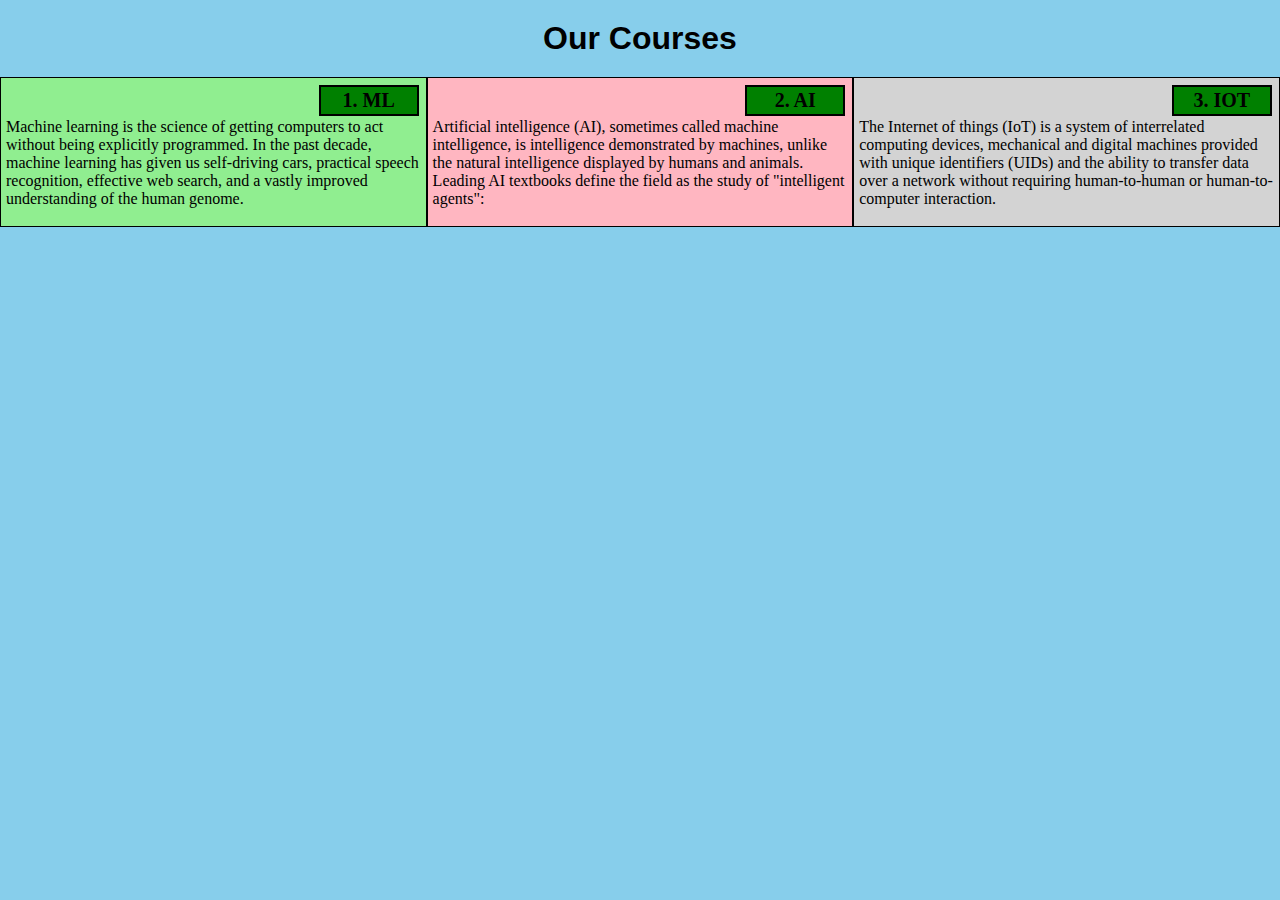
<file: Module-2-solution/index.html>
<!DOCTYPE html>
<html>
<head>
  <meta charset="utf-8">
  <meta name="viewport" content="width=device-width,initial-scale=1">
  <title>Module-2 Assignment - Responsive Page</title>
  <link rel="stylesheet" href="css/styles.css">
</head>
<body>

  <h1>Our Courses</h1>

  <div class="container-fluid">

    <div class="row">
      <section class="col4">
          <h2>1. ML</h2>
          <p>Machine learning is the science of getting computers to act without being explicitly programmed. In the past decade, machine learning has given us self-driving cars, practical speech recognition, effective web search, and a vastly improved understanding of the human genome.</p>
      </section>

      <section class="col6">
          <h2>2. AI</h2>
          <p>Artificial intelligence (AI), sometimes called machine intelligence, is intelligence demonstrated by machines, unlike the natural intelligence displayed by humans and animals. Leading AI textbooks define the field as the study of "intelligent agents":</p>    
      </section>

      <section class="col12">
          <h2>3. IOT</h2>
          <p>The Internet of things (IoT) is a system of interrelated computing devices, mechanical and digital machines provided with unique identifiers (UIDs) and the ability to transfer data over a network without requiring human-to-human or human-to-computer interaction.</p>
      </section> 
    </div>   
  </div>
    
</body>
</html>
</file>
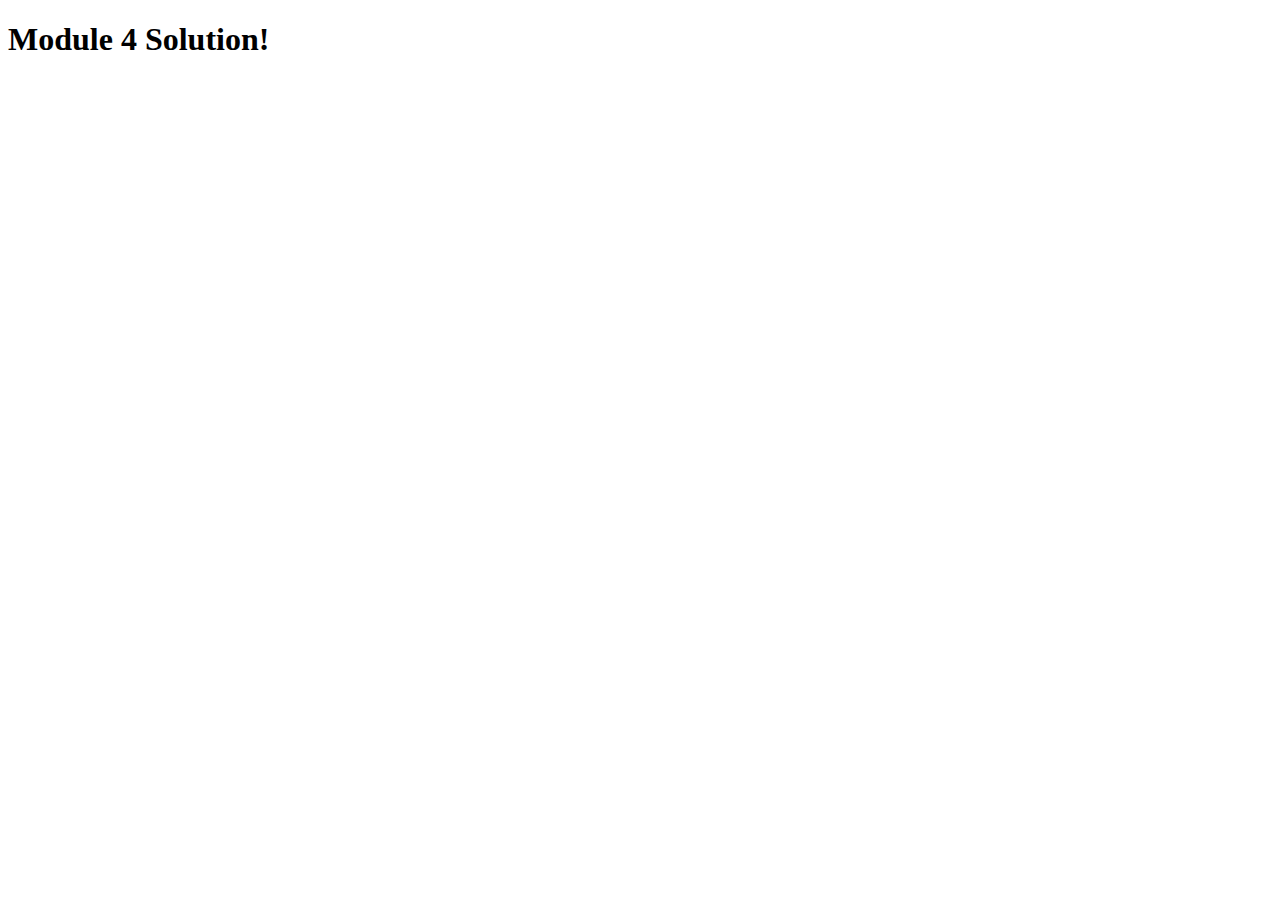
<file: Module-4-solution/index.html>
<!DOCTYPE html>
<html>
<head>
  <meta charset="utf-8">
  <title>Module 4 Solution</title>
  <script src="SpeakHello.js"></script>
  <script src="SpeakGoodBye.js"></script>
  <script src="script.js"></script>
</head>
<body>
  <h1>Module 4 Solution!</h1>
</body>
</html>
</file>
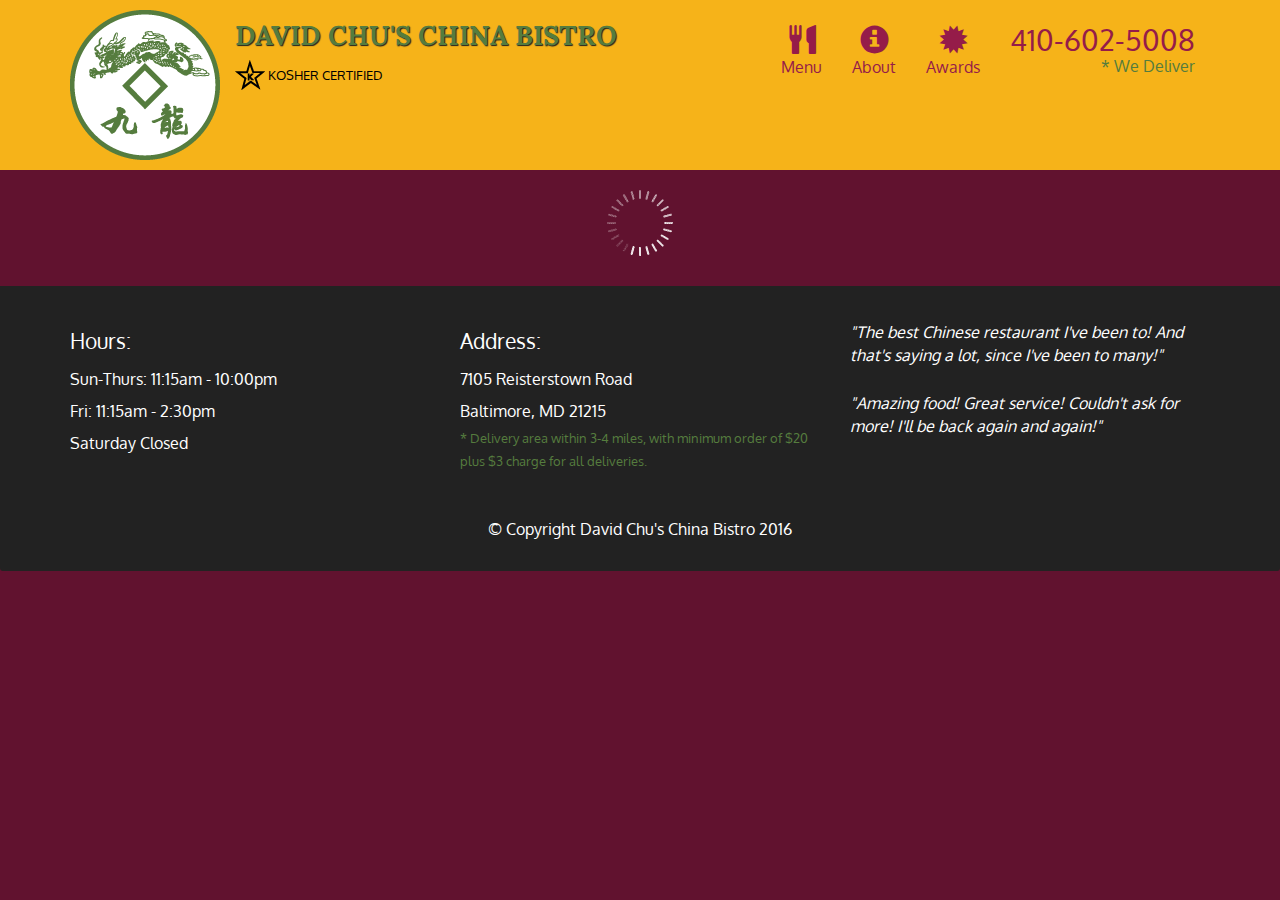
<file: Module-5-solution/index.html>
<!doctype html>
<html lang="en">
  <head>
    <meta charset="utf-8">
    <meta http-equiv="X-UA-Compatible" content="IE=edge">
    <meta name="viewport" content="width=device-width, initial-scale=1">
    <title>David Chu's China Bistro</title>
    <link rel="stylesheet" href="css/bootstrap.min.css">
    <link rel="stylesheet" href="css/styles.css">
    <link href='https://fonts.googleapis.com/css?family=Oxygen:400,300,700' rel='stylesheet' type='text/css'>
    <link href='https://fonts.googleapis.com/css?family=Lora' rel='stylesheet' type='text/css'>
  </head>
<body>
  <header>
    <nav id="header-nav" class="navbar navbar-default">
      <div class="container">
        <div class="navbar-header">
          <a href="index.html" class="pull-left visible-md visible-lg">
            <div id="logo-img" alt="Logo image"></div>
          </a>

          <div class="navbar-brand">
            <a href="index.html"><h1>David Chu's China Bistro</h1></a>
            <p>
              <img src="images/star-k-logo.png" alt="Kosher certification">
              <span>Kosher Certified</span>
            </p>
          </div>

          <button id="navbarToggle" type="button" class="navbar-toggle collapsed" data-toggle="collapse" data-target="#collapsable-nav" aria-expanded="false">
            <span class="sr-only">Toggle navigation</span>
            <span class="icon-bar"></span>
            <span class="icon-bar"></span>
            <span class="icon-bar"></span>
          </button>
        </div>
        
        <div id="collapsable-nav" class="collapse navbar-collapse">
           <ul id="nav-list" class="nav navbar-nav navbar-right">
            <li id="navHomeButton" class="visible-xs active">
              <a href="index.html">
                <span class="glyphicon glyphicon-home"></span> Home</a>
            </li>
            <li id="navMenuButton">
              <a href="#" onclick="$dc.loadMenuCategories();">
                <span class="glyphicon glyphicon-cutlery"></span><br class="hidden-xs"> Menu</a>
            </li>
            <li>
              <a href="#">
                <span class="glyphicon glyphicon-info-sign"></span><br class="hidden-xs"> About</a>
            </li>
            <li>
              <a href="#">
                <span class="glyphicon glyphicon-certificate"></span><br class="hidden-xs"> Awards</a>
            </li>
            <li id="phone" class="hidden-xs">
              <a href="tel:410-602-5008">
                <span>410-602-5008</span></a><div>* We Deliver</div>
            </li>
          </ul><!-- #nav-list -->
        </div><!-- .collapse .navbar-collapse -->
      </div><!-- .container -->
    </nav><!-- #header-nav -->
  </header>

  <div id="call-btn" class="visible-xs">
    <a class="btn" href="tel:410-602-5008">
    <span class="glyphicon glyphicon-earphone"></span>
    410-602-5008
    </a>
  </div>
  <div id="xs-deliver" class="text-center visible-xs">* We Deliver</div>

  <div id="main-content" class="container"></div>

  <footer class="panel-footer">
    <div class="container">
      <div class="row">
        <section id="hours" class="col-sm-4">
          <span>Hours:</span><br>
          Sun-Thurs: 11:15am - 10:00pm<br>
          Fri: 11:15am - 2:30pm<br>
          Saturday Closed
          <hr class="visible-xs">
        </section>
        <section id="address" class="col-sm-4">
          <span>Address:</span><br>
          7105 Reisterstown Road<br>
          Baltimore, MD 21215
          <p>* Delivery area within 3-4 miles, with minimum order of $20 plus $3 charge for all deliveries.</p>
          <hr class="visible-xs">
        </section>
        <section id="testimonials" class="col-sm-4">
          <p>"The best Chinese restaurant I've been to! And that's saying a lot, since I've been to many!"</p>
          <p>"Amazing food! Great service! Couldn't ask for more! I'll be back again and again!"</p>
        </section>
      </div>
      <div class="text-center">&copy; Copyright David Chu's China Bistro 2016</div>
    </div>
  </footer>

  <!-- jQuery (Bootstrap JS plugins depend on it) -->
  <script src="js/jquery-2.1.4.min.js"></script>
  <script src="js/bootstrap.min.js"></script>
  <script src="js/ajax-utils.js"></script>
  <script src="js/script.js"></script>
</body>
</html>
</file>
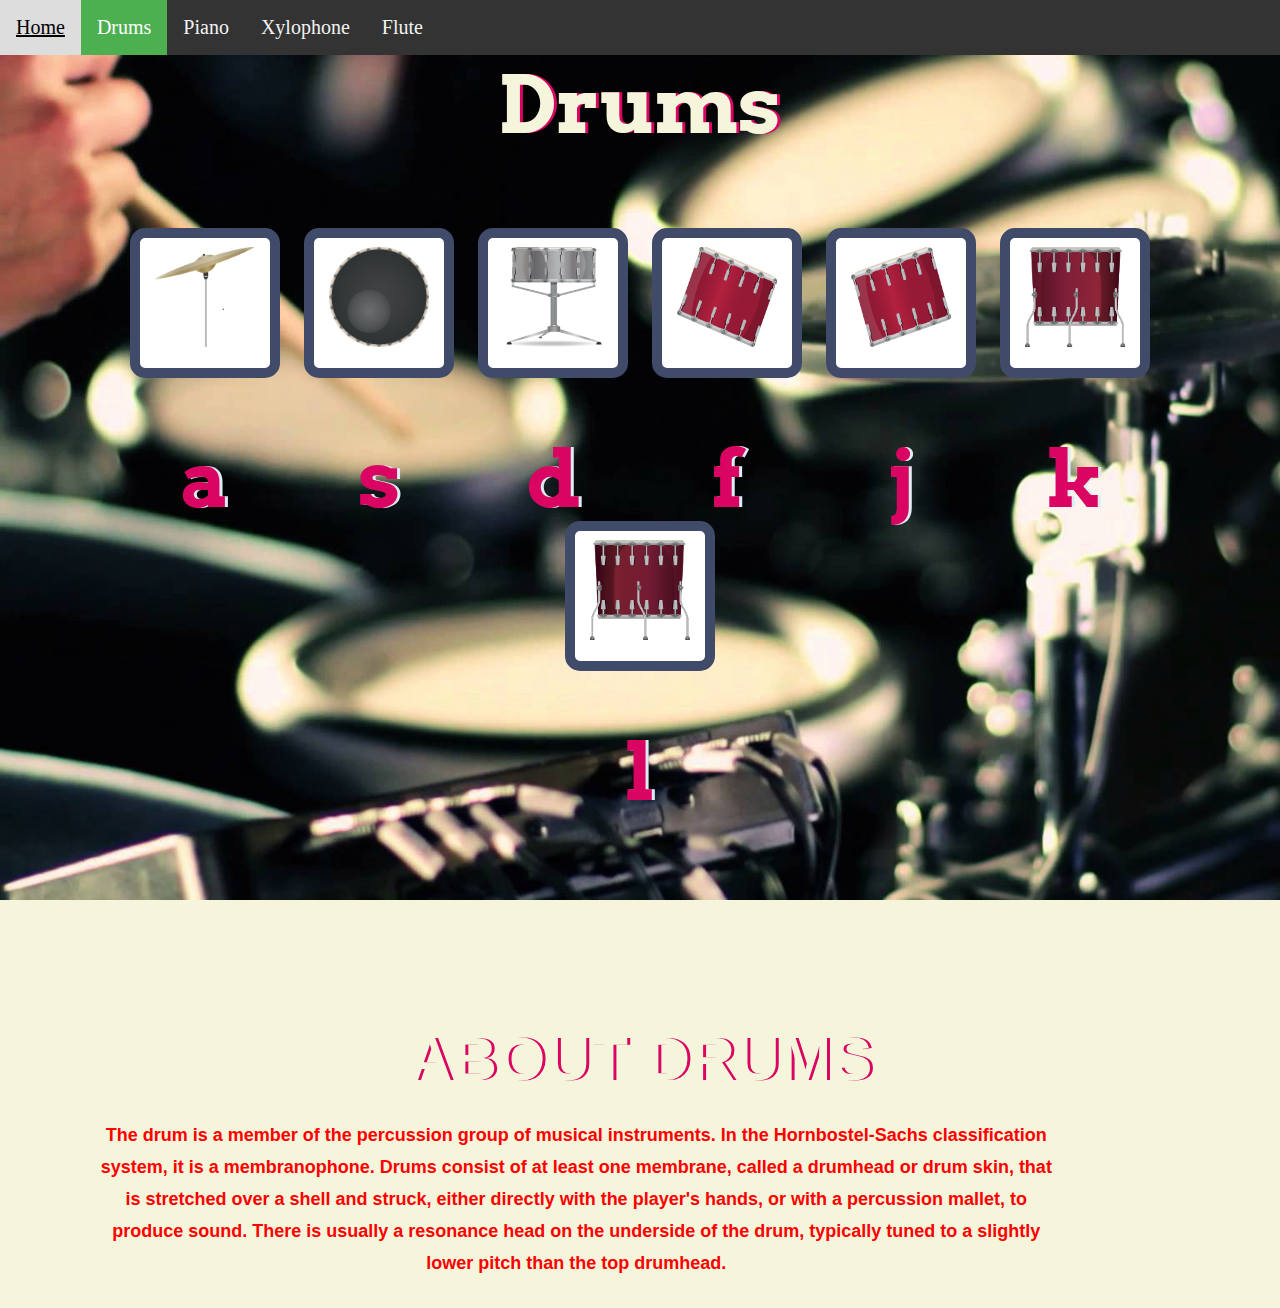
<file: College mini project/drum.html>
<!DOCTYPE html>
<html lang="en">

<head>
  <meta charset="utf-8">
  <title>Drums</title>
  <style>body{
    background-image: url("drumimages/back.jpg");
  }</style>
  <link rel="stylesheet" href="css/drumstyles.css">
  <link rel="stylesheet" href="css/animstyles.css">
  <link href="https://fonts.googleapis.com/css?family=Arvo" rel="stylesheet">
      <meta name="viewport" content="width=device-width, initial-scale=1.0" />
</head>

<body>
  <div class="topnav">
    <a href="#home">Home</a>
    <a class="active" href="#drums">Drums</a>
    <a href="#piano">Piano</a>
    <a href="xylo.html">Xylophone</a>
    <a href="flutes.html">Flute</a>
  </div>
  <h1>Drums</h1>
  <div class="set">
    <button class="a drum" id="a" ><img src="drumimages/crash.png" class="drumImage">a</button>
    <button class="s drum" id="s"><img src="drumimages/kick.png" class="drumImage">s</button>
    <button class="d drum" id="d"><img src="drumimages/snare.png"class="drumImage" >d</button>
    <button class="f drum" id="f"><img src="drumimages/tom1.png" class="drumImage">f</button>
    <button class="j drum" id="j"><img src="drumimages/tom2.png" class="drumImage">j</button>
    <button class="k drum" id="k"><img src="drumimages/tom3.png" class="drumImage">k</button>
    <button class="l drum" id="l"><img src="drumimages/tom4.png" class="drumImage">l</button>
  </div>
  <div id="audios">
    <audio data-key="a" src="drumsounds/crash.mp3"></audio>
    <audio data-key="s" src="drumsounds/kick-bass.mp3"></audio>
    <audio data-key="d" src="drumsounds/snare.mp3"></audio>
    <audio data-key="f" src="drumsounds/tom-1.mp3"></audio>
    <audio data-key="j" src="drumsounds/tom-2.mp3"></audio>
    <audio data-key="k" src="drumsounds/tom-3.mp3"></audio>
    <audio data-key="l" src="drumsounds/tom-4.mp3"></audio>
  </div>
  
  <div id="description" class="row">
    <div class="column"><h2>About Drums</h2>
    <p>The drum is a member of the percussion group of musical instruments. In the Hornbostel-Sachs classification system, it is a membranophone. Drums consist of at least one membrane, called a drumhead or drum skin, that is stretched over a shell and struck, either directly with the player's hands, or with a percussion mallet, to produce sound. There is usually a resonance head on the underside of the drum, typically tuned to a slightly lower pitch than the top drumhead.</p></div>
  </div>

  <script src="js/app.js" charset="utf-8"></script>

</body>
</html>
</file>
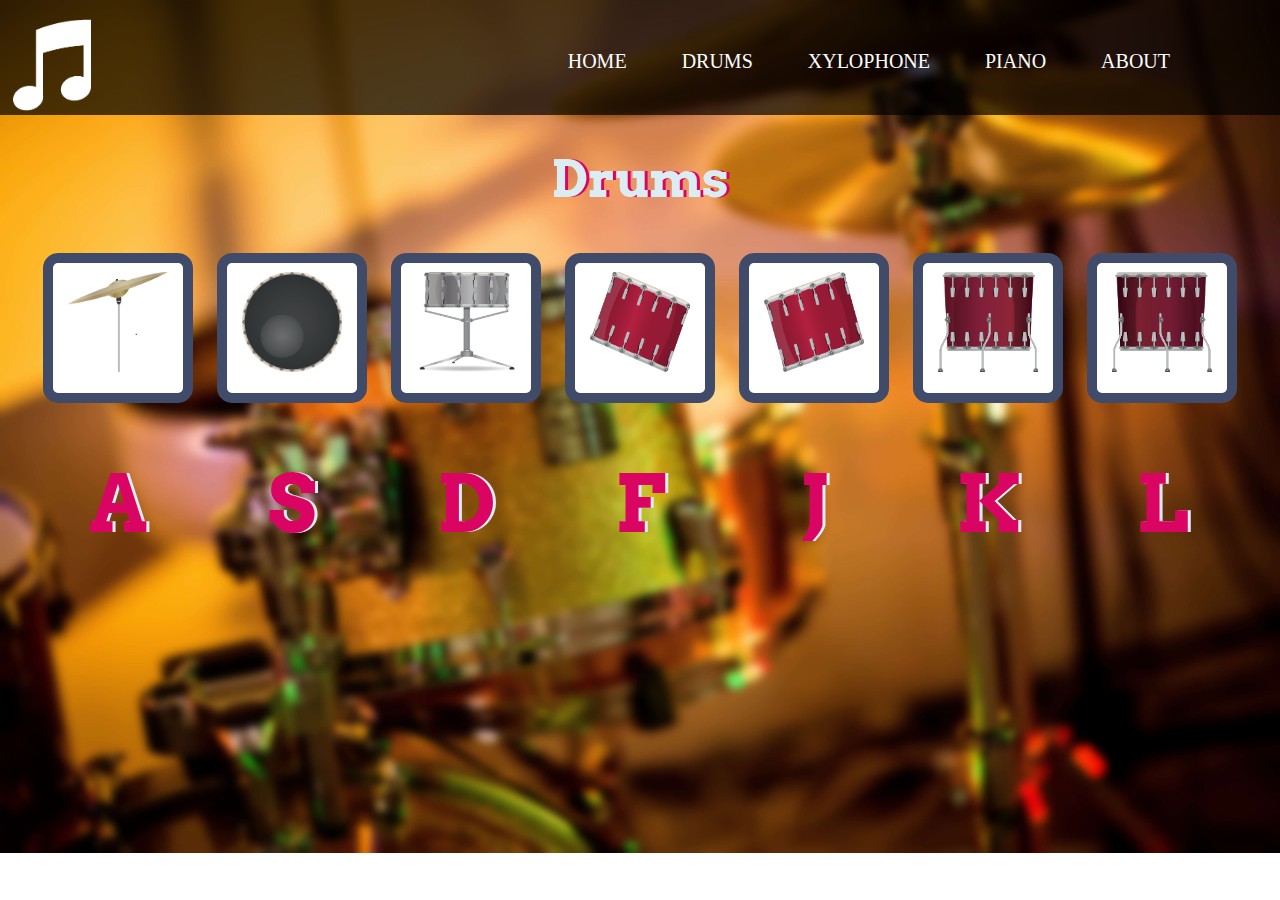
<file: Mini Project/drum.html>
<!DOCTYPE html>
<html lang="en">

<head>
  <meta charset="utf-8">
  <title>Drums</title>
  <link rel="stylesheet" href="css/drumstyles.css">
  <link href="https://fonts.googleapis.com/css?family=Arvo" rel="stylesheet">
      <meta name="viewport" content="width=device-width, initial-scale=1.0" />
</head>

<body>
  <nav>
    <div class="topnav">
        <div class="row clearfix">
            <img src="Images/Untitled.png" class="logo">
            <ul class="main-nav">
                <li><a href="index.html" >HOME</a></li>
                <li><a href="drum.html" >DRUMS</a></li>
                <li><a href="xylo.html" >XYLOPHONE</a></li>
                <li><a href="#" >PIANO</a></li>
                <li><a href="#" >ABOUT</a></li>
            </ul>
        </div>
    </div>
</nav>
  <h1>Drums</h1>
  <div class="set">
    <button class="a drum" ><img src="Images/drumimages/crash.png">A</button>
    <button class="s drum"><img src="Images/drumimages/kick.png">S</button>
    <button class="d drum"><img src="Images/drumimages/snare.png">D</button>
    <button class="f drum"><img src="Images/drumimages/tom1.png">F</button>
    <button class="j drum"><img src="Images/drumimages/tom2.png">J</button>
    <button class="k drum"><img src="Images/drumimages/tom3.png">K</button>
    <button class="l drum"><img src="Images/drumimages/tom4.png">L</button>
  </div>
  <div id="audios">
    <audio data-key="a" src="drumsounds/crash.mp3"></audio>
    <audio data-key="s" src="drumsounds/kick-bass.mp3"></audio>
    <audio data-key="d" src="drumsounds/snare.mp3"></audio>
    <audio data-key="f" src="drumsounds/tom-1.mp3"></audio>
    <audio data-key="j" src="drumsounds/tom-2.mp3"></audio>
    <audio data-key="k" src="drumsounds/tom-3.mp3"></audio>
    <audio data-key="l" src="drumsounds/tom-4.mp3"></audio>
  </div>

  <script src="js/app.js" charset="utf-8"></script>

</body>
</html>
</file>
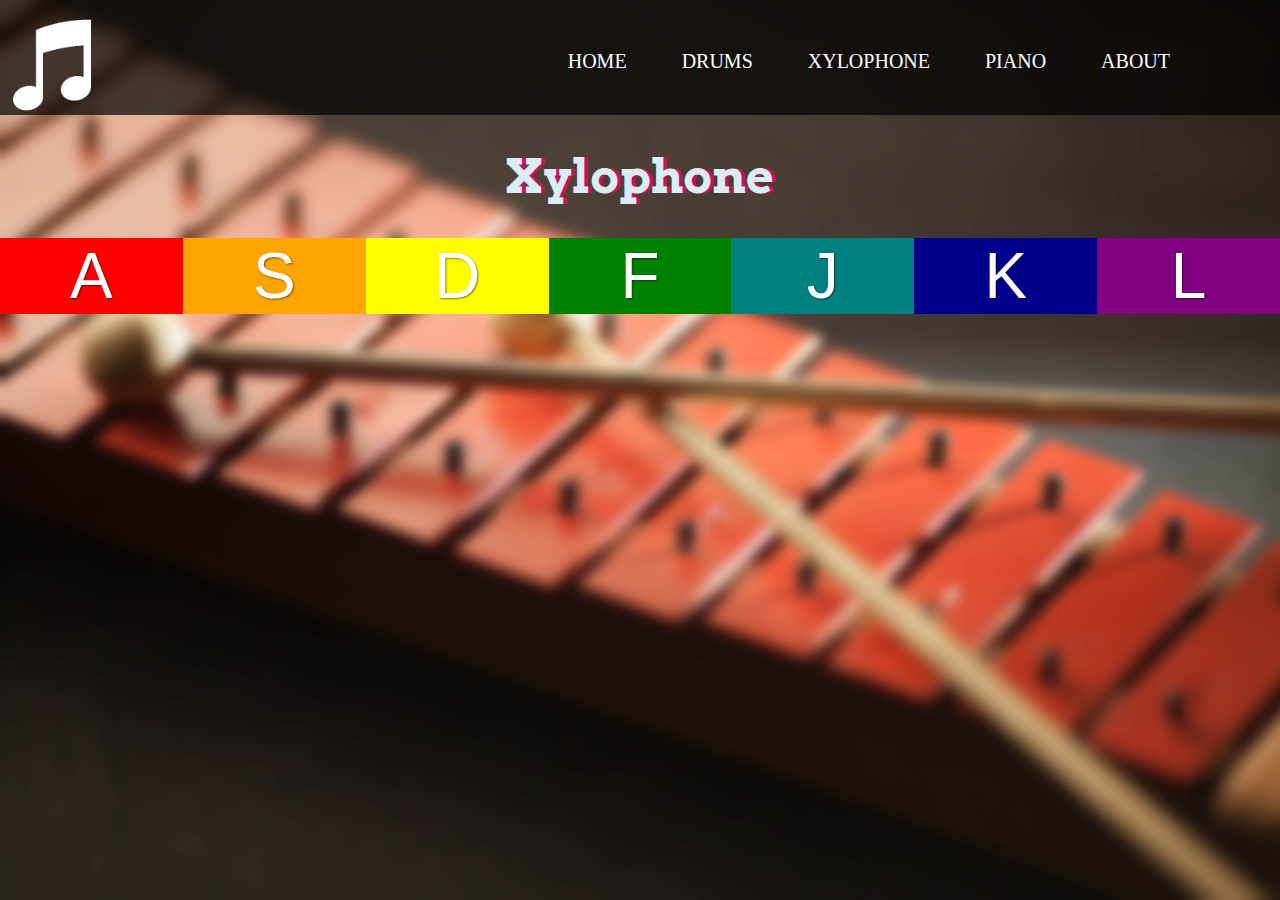
<file: Mini Project/xylo.html>
<!DOCTYPE html>
<html lang="en">
  <head>
    <meta charset="UTF-8" />
    <meta name="viewport" content="width=device-width, initial-scale=1.0" />
    <link href="https://fonts.googleapis.com/css?family=Arvo" rel="stylesheet">
    <title>Xylophone</title>
    <link rel="stylesheet" href="css/xylostyle.css" />
  </head>
  <body>
    <nav>
      <div class="topnav">
          <div class="row clearfix">
              <img src="Images/Untitled.png" class="logo">
              <ul class="main-nav">
                  <li><a href="index.html" >HOME</a></li>
                  <li><a href="drum.html" >DRUMS</a></li>
                  <li><a href="xylo.html" >XYLOPHONE</a></li>
                  <li><a href="#" >PIANO</a></li>
                  <li><a href="#" >ABOUT</a></li>
              </ul>
          </div>
      </div>
  </nav>
    <section class="fwh-slide">
      <h1>Xylophone</h1>
    </section>
     
    <div id="notes">
      <button data-key="a" class="red">A</button>
      <button data-key="s" class="orange">S</button>
      <button data-key="d" class="yellow">D</button>
      <button data-key="f" class="green">F</button>
      <button data-key="j" class="teal">J</button>
      <button data-key="k" class="blue">K</button>
      <button data-key="l" class="purple">L</button>
    </div>

    <div id="audios">
      <audio data-key="a" src="xylonotes/1.wav"></audio>
      <audio data-key="s" src="xylonotes/2.wav"></audio>
      <audio data-key="d" src="xylonotes/3.wav"></audio>
      <audio data-key="f" src="xylonotes/4.wav"></audio>
      <audio data-key="j" src="xylonotes/5.wav"></audio>
      <audio data-key="k" src="xylonotes/6.wav"></audio>
      <audio data-key="l" src="xylonotes/7.wav"></audio>
    </div>

    <script src="js/app.js"></script>
  </body>
</html>
</file>
<file: Module-2-solution/css/styles.css>
* {
  box-sizing: border-box;
}
body{
  margin: 0;
  background-color: skyblue;
  width: 100%;
}

h1{
  text-align: center;
  margin: 20px;
  font-family: Helvetica;
  font-weight: bold;
}
.col4{
  float: left;
  width: 33.33%;
  padding: 5px;
  height: 150px;
  background-color: lightgreen;
  border: 1.5px solid black;
  overflow: auto;

}

.col6{
  float: left;
  width: 33.33%;
  padding: 5px;
  height: 150px;
  background-color: lightpink;
  border: 1.5px solid black;
  overflow: auto;

}

.col12{
  float: left;
  width: 33.33%;
  padding: 5px;
  height: 150px;
  background-color: lightgray;
  border: 1.5px solid black;
  overflow: auto;

}

.row{
  width: 100%;
}
h2{
  float: right;
  width: 100px;
  padding: 2px;
  margin: 2px;
  border: 2px solid black;
  text-align: center;
  font-size: 125%;
  background-color: green;
  color: black;
}
p{
  position: relative;
  clear: right;
}

@media(min-width: 1550px){

  .col4, .col6, .col12{

    float: left;
      width: 33.33%;

  }

}

@media(min-width: 768px) and (max-width: 991px){

  .col6, .col4{

    float: left;
      width: 50%;
      margin-left: auto;
      margin-right: auto;
      overflow: auto;

  }

  .col12{
    width: 100%;
    margin-left: auto;
    margin-right: auto;
    overflow: auto;
  }

}
@media(min-width:100px) and (max-width: 767px){
  .col4, .col6, .col12{
    float: left;
    width: 100%;
    margin-left: auto;
    margin-right: auto;
    overflow: auto;
  }
}
</file>
<file: Module-5-solution/css/styles.css>
body {
  font-size: 16px;
  color: #fff;
  background-color: #61122f;
  font-family: 'Oxygen', sans-serif;
}

/** HEADER **/
#header-nav {
  background-color: #f6b319;
  border-radius: 0;
  border: 0;
}

#logo-img {
  background: url('../images/restaurant-logo_large.png') no-repeat;
  width: 150px;
  height: 150px;
  margin: 10px 15px 10px 0;
}

.navbar-brand {
  padding-top: 25px;
}
.navbar-brand h1 { /* Restaurant name */
  font-family: 'Lora', serif;
  color: #557c3e;
  font-size: 1.5em;
  text-transform: uppercase;
  font-weight: bold;
  text-shadow: 1px 1px 1px #222;
  margin-top: 0;
  margin-bottom: 0;
  line-height: .75;
}
.navbar-brand a:hover, .navbar-brand a:focus {
  text-decoration: none;
}
.navbar-brand p { /* Kosher cert */
  color: #000;
  text-transform: uppercase;
  font-size: .7em;
  margin-top: 15px;
}
.navbar-brand p span { /* Star-K */
  vertical-align: middle;
}

#nav-list {
  margin-top: 10px;
}
#nav-list a {
  color: #951C49;
  text-align: center;
}
#nav-list a:hover {
  background: #E7E7E7;
}
#nav-list a span {
  font-size: 1.8em;
}

#phone {
  margin-top: 5px;
}
#phone a { /* Phone number */
  text-align: right;
  padding-bottom: 0;
}
#phone div { /* We Deliver */
  color: #557c3e;
  text-align: right;
  padding-right: 15px;
}

.navbar-header button.navbar-toggle, .navbar-header .icon-bar {
  border: 1px solid #61122f;
}
.navbar-header button.navbar-toggle {
  clear: both;
  margin-top: -30px;
}
/* END HEADER */

/* FOOTER */
.panel-footer {
  margin-top: 30px;
  padding-top: 35px;
  padding-bottom: 30px;
  background-color: #222;
  border-top: 0;
}
.panel-footer div.row {
  margin-bottom: 35px;
}
#hours, #address {
  line-height: 2;
}
#hours > span, #address > span {
  font-size: 1.3em;
}
#address p {
  color: #557c3e;
  font-size: .8em;
  line-height: 1.8;
}
#testimonials {
  font-style: italic;
}
#testimonials p:nth-child(2) {
  margin-top: 25px;
}
/* END FOOTER */



/* HOME PAGE */
.container .jumbotron {
  box-shadow: 0 0 50px #3F0C1F;
  border: 2px solid #3F0C1F;
}

#menu-tile, #specials-tile, #map-tile {
  height: 250px;
  width: 100%;
  margin-bottom: 15px;
  position: relative;
  border: 2px solid #3F0C1F;
  overflow: hidden;
}
#menu-tile:hover, #specials-tile:hover, #map-tile:hover {
  box-shadow: 0 1px 5px 1px #cccccc;
}
#menu-tile {
  background: url('../images/menu-tile.jpg') no-repeat;
  background-position: center;
}
#specials-tile {
  background: url('../images/specials-tile.jpg') no-repeat;
  background-position: center;
}
#menu-tile span, #specials-tile span, #map-tile span {
  position: absolute;
  bottom: 0;
  right: 0;
  width: 100%;
  text-align: center;
  font-size: 1.6em;
  text-transform: uppercase;
  background-color: #000;
  color: #fff;
  opacity: .8;
}
/* END HOME PAGE */

/* MENU CATEGORIES PAGE */
.category-tile { 
  position: relative;
  border: 2px solid #3F0C1F;
  overflow: hidden;
  width: 200px;
  height: 200px;
  margin: 0 auto 15px;
}
.category-tile span {
  position: absolute;
  bottom: 0;
  right: 0;
  width: 100%;
  text-align: center;
  font-size: 1.2em;
  text-transform: uppercase;
  background-color: #000;
  color: #fff;
  opacity: .8;
}
.category-tile:hover {
  box-shadow: 0 1px 5px 1px #cccccc;
}

#menu-categories-title + div {
  margin-bottom: 50px;
}
/* END MENU CATEGORIES PAGE */

/* SINGLE CATEGORY PAGE */
.menu-item-tile {
  margin-bottom: 25px;
}
.menu-item-tile hr {
  width: 80%;
}
.menu-item-tile .menu-item-price {
  font-size: 1.1em;
  text-align: right;
  margin-top: -15px;
  margin-right: -15px;
}
.menu-item-tile .menu-item-price span {
  font-size: .6em;
}
.menu-item-photo {
  position: relative;
  border: 2px solid #3F0C1F; 
  overflow: hidden;
  padding: 0;
  margin-right: -15px;
  margin-left: auto;
  margin-bottom: 20px;
  max-width: 250px;
}
.menu-item-photo div {
  position: absolute;
  bottom: 0;
  right: 0;
  width: 80px;
  background-color: #557c3e;
  text-align: center;
}
.menu-item-description {
  padding-right: 30px;
}
h3.menu-item-title {
  margin: 0 0 10px;
}
.menu-item-details {
  font-size: .9em;
  font-style: italic;
}
/* END SINGLE CATEGORY PAGE */


/********** Large devices only **********/
@media (min-width: 1200px) {
  .container .jumbotron {
    background: url('../images/jumbotron_1200.jpg') no-repeat;
    height: 675px;
  }
}

/********** Medium devices only **********/
@media (min-width: 992px) and (max-width: 1199px) {
  /* Header */
  #logo-img {
    background: url('../images/restaurant-logo_medium.png') no-repeat;
    width: 100px;
    height: 100px;
    margin: 5px 5px 5px 0;
  }
  /* End Header */

  /* Home Page */
  .container .jumbotron {
    background: url('../images/jumbotron_992.jpg') no-repeat;
    height: 558px;
  }
  /* End Home Page */
}

/********** Small devices only **********/
@media (min-width: 768px) and (max-width: 991px) {
  /* Home Page */
  .container .jumbotron {
    background: url('../images/jumbotron_768.jpg') no-repeat;
    height: 432px;
  }
  /* End Home Page */
}

/********** Extra small devices only **********/
@media (max-width: 767px) {
  /* Header */
  .navbar-brand {
    padding-top: 10px;
    height: 80px;
  }
  .navbar-brand h1 { /* Restaurant name */
    padding-top: 10px;
    font-size: 5vw; /* 1vw = 1% of viewport width */
  }
  .navbar-brand p { /* Kosher cert */
    font-size: .6em;
    margin-top: 12px;
  }
  .navbar-brand p img { /* Star-K */
    height: 20px;
  }

  #collapsable-nav a { /* Collapsed nav menu text */
    font-size: 1.2em;
  }
  #collapsable-nav a span { /* Collapsed nav menu glyph */
    font-size: 1em;
    margin-right: 5px;
  }

  #call-btn > a {
    font-size: 1.5em;
    display: block;
    margin: 0 20px;
    padding: 10px;
    border: 2px solid #fff;
    background-color: #f6b319;
    color: #951c49;
  }
  #xs-deliver {
    margin-top: 5px;
    font-size: .7em;
    letter-spacing: .1em;
    text-transform: uppercase;
  }
  /* End Header */

  /* Footer */
  .panel-footer section {
    margin-bottom: 30px;
    text-align: center;
  }
  .panel-footer section:nth-child(3) {
    margin-bottom: 0; /* margin already exists on the whole row */
  }
  .panel-footer section hr {
    width: 50%;
  }
  /* End Footer */

  /* Home Page */
  .container .jumbotron {
    margin-top: 30px;
    padding: 0;
  }
  #menu-tile, #specials-tile {
    width: 360px;
    margin: 0 auto 15px;
  }

  .menu-item-photo {
    margin-right: auto;
  }
  .menu-item-tile .menu-item-price {
    text-align: center;
  }
  .menu-item-description {
    text-align: center;;
  }
}


/********** Super extra small devices Only :-) (e.g., iPhone 4) **********/
@media (max-width: 479px) {
  /* Header */
  .navbar-brand h1 { /* Restaurant name */
    padding-top: 5px;
    font-size: 6vw;
  }
  /* End Header */
  
  /* Home page */
  #menu-tile, #specials-tile {
    width: 280px;
    margin: 0 auto 15px;
  }

  .col-xxs-12 {
    position: relative;
    min-height: 1px;
    padding-right: 15px;
    padding-left: 15px;
    float: left;
    width: 100%;
  }
}
</file>
<file: College mini project/css/drumstyles.css>
body {
  text-align: center;
  background-color:beige;
  background-size: cover;
  background-attachment: fixed;
  margin: 0;
  padding: 0;
}


h1 {
  font-size: 5rem;
  color: beige;
  font-family: "Arvo", cursive;
  text-shadow: 3px 0 #DA0463;
  padding: 0;
  margin: 0;
}

.set {
  margin: 5%;
}
.red {
  color: red;
}

.drum {
  outline: none;
  border: 10px solid #404B69;
  font-size: 5rem;
  font-family: 'Arvo', cursive;
  line-height: 2;
  font-weight: 900;
  color: #DA0463;
  text-shadow: 3px 0 #DBEDF3;
  border-radius: 15px;
  display: inline-block;
  width: 150px;
  height: 150px;
  text-align: center;
  margin: 10px;
  background-color: white;
  background-size: 100%;
}
.drumImage{
 width: 100px;
 height: 100px; 
}

.topnav {
  background-color: #333;
  overflow: hidden;
}

.topnav a {
  float: left;
  color: #f2f2f2;
  text-align: center;
  padding: 16px 16px;
  text-decoration: none;
  font-size: 20px;
}

.topnav a:hover {
  background-color: #ddd;
  color: black;
}

.topnav a.active {
  background-color: #4CAF50;
  color: white;
}

#footer {
  background: #303030;
  color: #d3d3d3;
  position: absolute;
  bottom: 0;
  width: 100%;
  height: 1.7rem; 
}

h2 { 
  color:beige; 
  font-family: 'Raleway',sans-serif; 
  font-size: 62px; 
  font-weight: 800; 
  line-height: 72px; 
  margin: 0 0 24px; 
  text-align: center; 
  text-transform: uppercase; 
  text-shadow: 3px 0 #DA0463;
}


p { 
  color:  red;
  font-family: 'Raleway',sans-serif; 
  font-size: 18px;
  font-weight: 650; 
  line-height: 32px; 
  margin: 0 0 24px;
  margin-left: 95px; 
  width: 75%;
  align-items: center;
  text-align: center;
}

a { 
  color: #c8c8c8; 
  text-decoration: underline; 
}


a:hover { 
  color: #1c1c1c; 
  text-decoration: underline; 
}

#description{
  text-align: center;
  margin-top: 50px;
}
.row {
  display: flex;
  padding-top: 150px;
}

.column {
  flex: 33.33%;
  padding: 5px;
}
.instruImage{
  border-radius: 10px;
}
</file>
<file: College mini project/css/animstyles.css>
#s {
    position: relative;
    animation-name: none;
    animation-duration: 1s;
    animation-direction: reverse;
  }
  #a {
    position: relative;
    animation-name: none;
    animation-duration: 1s;
    animation-direction: reverse;
  }
  
  #d {
    position: relative;
    animation-name: none;
    animation-duration: 1s;
    animation-direction: reverse;
  }
  #f {
    position: relative;
    animation-name: none;
    animation-duration: 1s;
    animation-direction: reverse;
  }
  
  #j {
    position: relative;
    animation-name: none;
    animation-duration: 1s;
    animation-direction: reverse;
  }
  #k {
    position: relative;
    animation-name: none;
    animation-duration: 1s;
    animation-direction: reverse;
  }
  
  #l {
    position: relative;
    animation-name: none;
    animation-duration: 1s;
    animation-direction: reverse;
  }
  #g {
    position: relative;
    animation-name: none;
    animation-duration: 1s;
    animation-direction: reverse;
  }
  #h {
    position: relative;
    animation-name: none;
    animation-duration: 1s;
    animation-direction: reverse;
  }
  
  #w {
    position: relative;
    animation-name: none;
    animation-duration: 1s;
    animation-direction: reverse;
  }
  @keyframes anim {
    0%   { left:0px; top:0px;}
    50% {left:0px; top:30px;}
    100%{ left:0px; top:0px;}
  }
</file>
<file: Mini Project/css/drumstyles.css>
body {
  text-align: center;

  background-image: url("../Images/DrumBackground.jpg");
  background-repeat: no-repeat;
  background-size: cover;
  margin: 0;
  padding: 0;

}

h1 {
  font-size: 50px;
  color: #DBEDF3;
  font-family: "Arvo", cursive;
  text-shadow: 3px 0 #DA0463;

}
.fwh-slide{
  height: 100vh;
  box-sizing: border-box;
  background-color: #303030;
  border: #404B69;
}

/*.set {
  margin: 10% auto;
}*/
.red {
  color: red;
}

.drum {
  outline: none;
  border: 10px solid #404B69;
  font-size: 5rem;
  font-family: 'Arvo', cursive;
  line-height: 2;
  font-weight: 900;
  color: #DA0463;
  text-shadow: 3px 0 #DBEDF3;
  border-radius: 15px;
  display: inline-block;
  width: 150px;
  height: 150px;
  text-align: center;
  margin: 10px;
  background-color: white;
  background-size: 100%;
}
img{
 width: 100px;
 height: 100px; 
}
.main-nav{
  float: right;
  margin-top: 40px;
}
.main-nav li{
  display: inline-block;
  list-style: none;
  margin-left: 30px;
}
.main-nav li a{
  color:#fff;
  text-decoration: none;
  font-size: 100%;
  font-weight: 100;
}
.main-nav li a:hover{
  background-color: #ddd;
  color: black;

}
.clearfix:after{
  content: ".";
  visibility: hidden;
  display: block;
  height: 0px;
  clear: both;
}
.row{
  max-width: 1180px;
}

.logo{
  height: 100px;
  width: auto;
  float: left;
  margin-top: 15px;
}  

.topnav {
  background-color: rgba(0,0,0,0.7);
  overflow: hidden;
  font-size: 20px;
  
}

/* Style the links inside the navigation bar*/
.topnav a{
  float: left;
  color: #f2f2f2;
  text-align: center;
  padding: 10px 10px;
  text-decoration: none;
  font-size: 20px;
}
</file>
<file: Mini Project/css/xylostyle.css>
html,
body {
  /* height: 100vh; */
  text-align: center;
  background-color: #283149;
  background-image:url("../Images/XyloBackground.jpg");
  background-repeat: no-repeat;
  background-size: cover;
  background-attachment: fixed;
  margin: 0;
  padding: 0;
}
/* #notes{
   */

h1 {
    font-size: 3rem;
    color: #DBEDF3;
    font-family: "Arvo", cursive;
    text-shadow: 3px 0 #DA0463;
  
}
  
.red {
  background-color: red;
}

.orange {
  background-color: orange;
}

.yellow {
  background-color: yellow;
}

.green {
  background-color: green;
}

.teal {
  background-color: teal;
}

.blue {
  background-color: darkblue;
}

.purple {
  background-color: purple;
}

#notes {
  display: flex;
  flex-direction: column;
  height: 100%;
}

#notes button {
  flex: 1;
  cursor: pointer;
  border: none;
  outline: none;
  font-size: 4rem;
  color: white;
  text-shadow: 1px 1px 2px rgba(0, 0, 0, 0.5);
}

@media (min-width: 600px) {
  #notes {
    flex-direction: row;
  }
}
.main-nav{
  float: right;
  margin-top: 40px;
}
.main-nav li{
  display: inline-block;
  list-style: none;
  margin-left: 30px;
}
.main-nav li a{
  color:#fff;
  text-decoration: none;
  font-size: 100%;
  font-weight: 100;
}
.main-nav li a:hover{
  background-color: #ddd;
  color: black;

}
.clearfix:after{
  content: ".";
  visibility: hidden;
  display: block;
  height: 0px;
  clear: both;
}
.row{
  max-width: 1180px;
}

.logo{
  height: 100px;
  width: auto;
  float: left;
  margin-top: 15px;
}  

.topnav {
  background-color: rgba(0,0,0,0.7);
  overflow: hidden;
  font-size: 20px;
  
}

/* Style the links inside the navigation bar*/
.topnav a{
  float: left;
  color: #f2f2f2;
  text-align: center;
  padding: 10px 10px;
  text-decoration: none;
  font-size: 20px;
}
</file>
